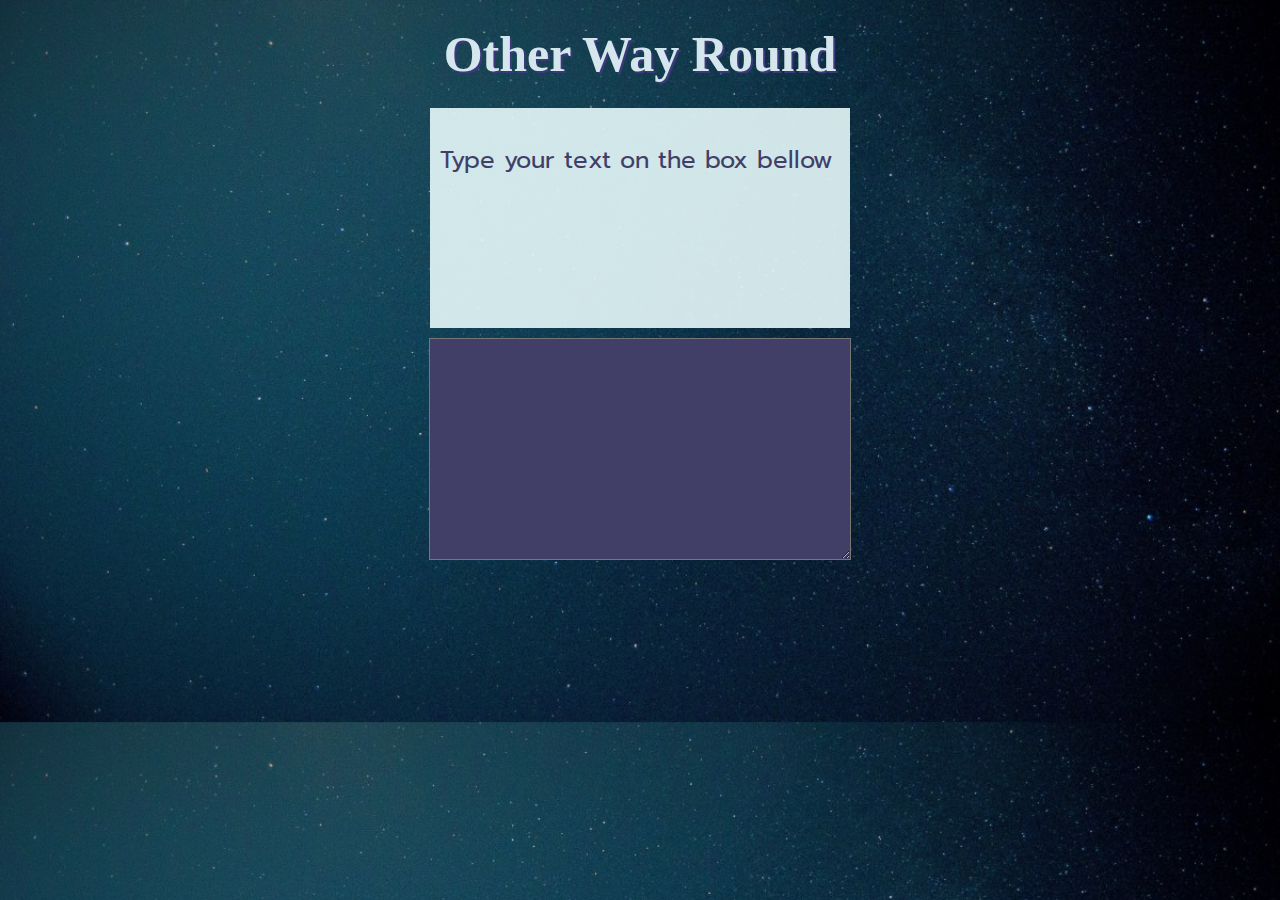
<file: inverted/index.html>
<!DOCTYPE html>
<html lang="en">
<head>
    <meta charset="UTF-8">
    <meta http-equiv="X-UA-Compatible" content="IE=edge">
    <meta name="viewport" content="width=device-width, initial-scale=1.0">
    <link rel="stylesheet" href="index.css">
    <title>Other Way Round</title>
</head>
<body>
    <h1>Other Way Round</h1>
    <div id="writeBack">
    <p >Type your text on the box bellow</p>
    </div>
    <div id="typingDiv">
    <textarea  id="typing" rows="4" cols="50"></textarea>
    </div>

<script src="index.js"></script>  
</body>
</html>
</file>
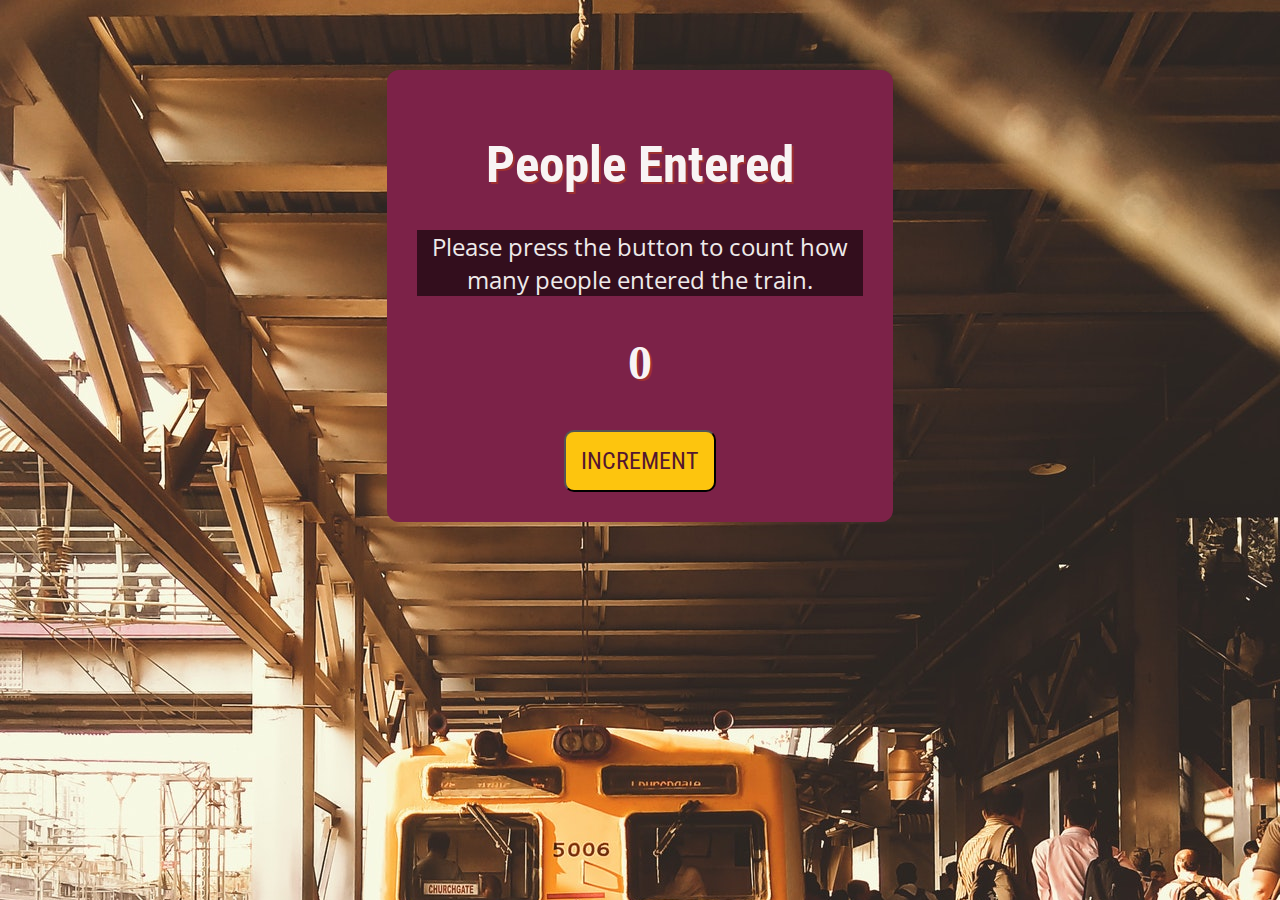
<file: train-counter/index.html>
<!DOCTYPE html>
<html lang="en">
<head>
    <meta charset="UTF-8">
    <meta http-equiv="X-UA-Compatible" content="IE=edge">
    <meta name="viewport" content="width=device-width, initial-scale=1.0">
    <link rel="shortcut icon" href="./images/favicon.ico" type="image/x-icon">
    <title>Train Counter</title>
    <link rel="stylesheet" href="./index.css">
</head>
<body>
    <main>
    <h1>People Entered</h1>
    <div id="text" >Please press the button to count how many people entered the train.</div>
    <h2 id="count-el">0</h2>
    <button id="increment-btn" onclick="increment()">INCREMENT</button>
    </main>
    <script src=".index.js"></script>
</body>
</html>
</file>
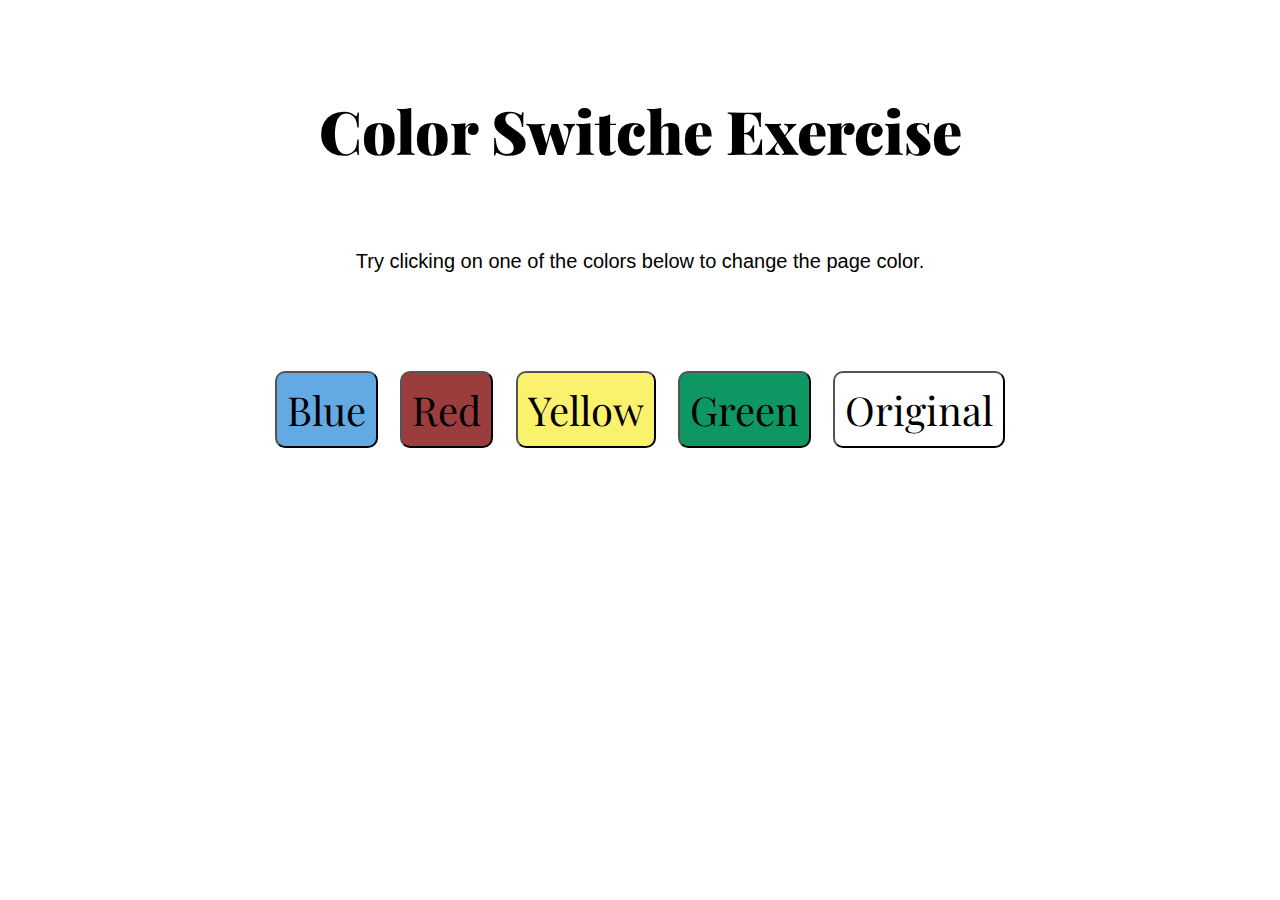
<file: colorswitche/colorswitche.html>
<!DOCTYPE html>
<html lang="en">
<head>
    <meta charset="UTF-8">
    <meta http-equiv="X-UA-Compatible" content="IE=edge">
    <meta name="viewport" content="width=device-width, initial-scale=1.0">
    <link rel="shortcut icon" href="favicon.ico" type="image/x-icon">
    <title>Color Switche</title>
    <link rel="stylesheet" href="style.css">   
</head>

<body>

    <h1>Color Switche Exercise</h1>

    <p id="texto">Try clicking on one of the colors below to change the page color.</p>

    <div id="buttons">
        <input type="button" value="Blue" id="blue" onclick="blue()">
        <input type="button" value="Red" id="red" onclick="red()">
        <input type="button" value="Yellow" id="yellow" onclick="yellow()">
        <input type="button" value="Green" id="green" onclick="green()">
        <input type="button" value="Original" id="original" onclick="original()">
    </div>

<script>

    function blue(){
        var back1 = window.document.getElementById('blue')
        window.document.body.style.background = '#63aae4'
    }

    function red(){
        window.document.body.style.background = '#9c3d3d'
    }

    function yellow(){
        window.document.body.style.background = '#faf16d'
    }

    function green(){
        window.document.body.style.background = '#0e9762'
    }

    function original(){
        window.document.body.style.background = '#ffffff'
    }

    </script>
</body>
</html>
</file>
<file: inverted/index.css>
@import url('https://fonts.googleapis.com/css2?family=Prompt:wght@500&family=Special+Elite&display=swap');
@import url('https://fonts.googleapis.com/css2?family=Permanent+Marker&family=Prompt:wght@500&family=Special+Elite&display=swap');

body {
    background-image: url("images/sky.png") ;
    background-size: cover;
    font-family: 'Prompt', sans-serif;
}

h1 {
    color: #e6f8fae7;
    font-family: 'Permanent Marker', cursive;
    font-size: 50px;
    text-shadow: 2px 2px #3c387c;
    text-align: center;
    margin: 25px;
}

#typing{
    color:#e6f8fae7;
    font-size: 24px;
    background-color:  #413f68;
    width: 400px;
    height: 200px;
    padding: 10px;
}

#writeBack {
    color:  #413f68;
    font-size: 24px;
    background-color: #e6f8fae7;
    width: 400px;
    height: 200px;
    word-break: break-all;
    padding: 10px;
    margin-bottom: 10px;
    margin-left: auto;
    margin-right: auto;
}

#typing {
    word-break: break-all;
}

#typingDiv {
    display: block;
    text-align: center;
}
</file>
<file: train-counter/index.css>
@import url('https://fonts.googleapis.com/css2?family=Abril+Fatface&family=Anton&family=Bree+Serif&family=Cabin&family=Gloria+Hallelujah&family=Handlee&family=Jost:wght@300;400&family=Nothing+You+Could+Do&family=Noto+Sans:wght@400;700&family=Open+Sans:wght@400;500;600;700&family=Playfair+Display:ital,wght@0,400;0,500;1,400&family=Roboto+Condensed:wght@700&family=Roboto:wght@300;700;900&display=swap');

@import url('https://fonts.googleapis.com/css2?family=Abril+Fatface&family=Alegreya+SC&family=Alegreya+Sans&family=Anton&family=Bree+Serif&family=Cabin&family=Gloria+Hallelujah&family=Handlee&family=Jost:wght@300;400&family=Nothing+You+Could+Do&family=Noto+Sans:wght@400;700&family=Open+Sans:wght@400;500;600;700&family=Playfair+Display:ital,wght@0,400;0,500;1,400&family=Roboto+Condensed:wght@700&family=Roboto:wght@300;700;900&display=swap');

@import url('https://fonts.googleapis.com/css2?family=Abril+Fatface&family=Alegreya+SC&family=Alegreya+Sans&family=Anton&family=Bree+Serif&family=Cabin&family=Gloria+Hallelujah&family=Handlee&family=Jost:wght@300;400&family=Nothing+You+Could+Do&family=Noto+Sans:wght@400;700&family=Open+Sans+Condensed:wght@300&family=Open+Sans:wght@400;500;600;700&family=Playfair+Display:ital,wght@0,400;0,500;1,400&family=Roboto+Condensed:wght@700&family=Roboto:wght@300;700;900&display=swap');

main{
    text-align: center;
    margin-top: 70px;
}


body{
    background-image: url("./images/new.jpg");
    background-repeat: no-repeat;
    background-size: 100%;
    background-color: white;
}

#text{
    font-family: 'Abril Fatface', cursive;
    font-family: 'Alegreya Sans', sans-serif;
    font-family: 'Alegreya SC', serif;
    font-family: 'Anton', sans-serif;
    font-family: 'Bree Serif', serif;
    font-family: 'Cabin', sans-serif;
    font-family: 'Gloria Hallelujah', cursive;
    font-family: 'Handlee', cursive;
    font-family: 'Jost', sans-serif;
    font-family: 'Nothing You Could Do', cursive;
    font-family: 'Noto Sans', sans-serif;
    font-family: 'Open Sans', sans-serif;
    font-family: 'Open Sans Condensed', sans-serif;
    font-size: 2em;
    color: #eeeaea;
    font-size: 1.5em;
    background-color: #00000096;
    border: 20px
    margin:20px
    padding:40px
    
}

h1{
    font-family: 'Abril Fatface', cursive;
    font-family: 'Anton', sans-serif;
    font-family: 'Bree Serif', serif;
    font-family: 'Cabin', sans-serif;
    font-family: 'Gloria Hallelujah', cursive;
    font-family: 'Handlee', cursive;
    font-family: 'Jost', sans-serif;
    font-family: 'Nothing You Could Do', cursive;
    font-family: 'Noto Sans', sans-serif;
    font-family: 'Open Sans', sans-serif;
    font-family: 'Playfair Display', serif;
    font-family: 'Roboto', sans-serif;
    font-family: 'Roboto Condensed', sans-serif;
    font-size: 3.2em;
    text-align: center;
    color: #f8f4f4;
    text-shadow: 2px 2px #9e3030;  
}

main{
    background-color: #7c2248;
    margin-left: 30%;
    margin-right: 30%;
    padding: 30px;
    border-radius: 12px;   
}

button{
    background-color: #fdc50e;
    color: #531730;
    font-family: 'Abril Fatface', cursive;
    font-family: 'Anton', sans-serif;
    font-family: 'Bree Serif', serif;
    font-family: 'Cabin', sans-serif;
    font-family: 'Gloria Hallelujah', cursive;
    font-family: 'Handlee', cursive;
    font-family: 'Jost', sans-serif;
    font-family: 'Nothing You Could Do', cursive;
    font-family: 'Noto Sans', sans-serif;
    font-family: 'Open Sans', sans-serif;
    font-family: 'Playfair Display', serif;
    font-family: 'Roboto', sans-serif;
    font-family: 'Roboto Condensed', sans-serif;
    font-size: 1.5em;
    padding: 15px;
    border-radius: 10px;
}

#count-el{
    
    text-align: center;
    font-size: 3em;
    color: #f8f4f4;
    text-shadow: 2px 2px #9e3030;

/*Photo by Darshak Pandya from Pexels */
</file>
<file: colorswitche/style.css>
@charset "UTF-8";

@import url('https://fonts.googleapis.com/css2?family=Abril+Fatface&family=Anton&family=Gloria+Hallelujah&family=Handlee&family=Jost:wght@300;400&family=Nothing+You+Could+Do&family=Noto+Sans:wght@400;700&family=Open+Sans:wght@400;500;600;700&family=Playfair+Display:ital,wght@0,400;0,500;1,400&display=swap');

@import url('https://fonts.googleapis.com/css2?family=Abril+Fatface&family=Anton&family=Gloria+Hallelujah&family=Handlee&family=Jost:wght@300;400&family=Nothing+You+Could+Do&family=Noto+Sans:wght@400;700&family=Open+Sans:wght@400;500;600;700&family=Playfair+Display:ital,wght@0,400;0,500;1,400&display=swap');

        body{
            background: #ffffff;
            font-size: 20px;
            font-family: 'Abril Fatface', cursive;
            font-family: 'Anton', sans-serif;
            font-family: 'Gloria Hallelujah', cursive;
            font-family: 'Handlee', cursive;
            font-family: 'Jost', sans-serif;
            font-family: 'Nothing You Could Do', cursive;
            font-family: 'Noto Sans', sans-serif;
            font-family: 'Open Sans', sans-serif;
            font-family: 'Playfair Display', serif;
            font-family: 'Roboto', sans-serif;
        }

        h1{
            text-align: center;
            margin-top: 90px;
            font-family: 'Abril Fatface', cursive;
            font-family: 'Anton', sans-serif;
            font-family: 'Gloria Hallelujah', cursive;
            font-family: 'Handlee', cursive;
            font-family: 'Jost', sans-serif;
            font-family: 'Nothing You Could Do', cursive;
            font-family: 'Noto Sans', sans-serif;
            font-family: 'Open Sans', sans-serif;
            font-family: 'Playfair Display', serif;
            font-weight: 900;
            font-size: 3em;
        }

        #buttons{
            font-size: 80px;
            text-align: center;
            margin-top: 80px;
        }

        #texto{
            text-align: center;
            margin-top: 80px;
        }

        #blue{
            background-color:#63aae4;
            font-size: 40px;
            padding: 10px;
            border-radius: 10px;
            font-family: 'Abril Fatface', cursive;
            font-family: 'Anton', sans-serif;
            font-family: 'Gloria Hallelujah', cursive;
            font-family: 'Handlee', cursive;
            font-family: 'Jost', sans-serif;
            font-family: 'Nothing You Could Do', cursive;
            font-family: 'Noto Sans', sans-serif;
            font-family: 'Open Sans', sans-serif;
            font-family: 'Playfair Display', serif;
        }

        #red{
            background-color:#9c3d3d;
            font-size: 40px;
            padding: 10px;
            border-radius: 10px;
            font-family: 'Abril Fatface', cursive;
            font-family: 'Anton', sans-serif;
            font-family: 'Gloria Hallelujah', cursive;
            font-family: 'Handlee', cursive;
            font-family: 'Jost', sans-serif;
            font-family: 'Nothing You Could Do', cursive;
            font-family: 'Noto Sans', sans-serif;
            font-family: 'Open Sans', sans-serif;
            font-family: 'Playfair Display', serif;
        }

        #green{
            background-color:#0e9762;
            font-size: 40px;
            padding: 10px;
            border-radius: 10px;
            font-family: 'Abril Fatface', cursive;
            font-family: 'Anton', sans-serif;
            font-family: 'Gloria Hallelujah', cursive;
            font-family: 'Handlee', cursive;
            font-family: 'Jost', sans-serif;
            font-family: 'Nothing You Could Do', cursive;
            font-family: 'Noto Sans', sans-serif;
            font-family: 'Open Sans', sans-serif;
            font-family: 'Playfair Display', serif;
        }

        #yellow{
            background-color:#faf16d;
            font-size: 40px;
            padding: 10px;
            border-radius: 10px;
            font-family: 'Abril Fatface', cursive;
            font-family: 'Anton', sans-serif;
            font-family: 'Gloria Hallelujah', cursive;
            font-family: 'Handlee', cursive;
            font-family: 'Jost', sans-serif;
            font-family: 'Nothing You Could Do', cursive;
            font-family: 'Noto Sans', sans-serif;
            font-family: 'Open Sans', sans-serif;
            font-family: 'Playfair Display', serif;
        }

        #original{
            background-color:#ffffff;
            font-size: 40px;
            padding: 10px;
            border-radius: 10px;
            font-family: 'Abril Fatface', cursive;
            font-family: 'Anton', sans-serif;
            font-family: 'Gloria Hallelujah', cursive;
            font-family: 'Handlee', cursive;
            font-family: 'Jost', sans-serif;
            font-family: 'Nothing You Could Do', cursive;
            font-family: 'Noto Sans', sans-serif;
            font-family: 'Open Sans', sans-serif;
            font-family: 'Playfair Display', serif;
        }
</file>
